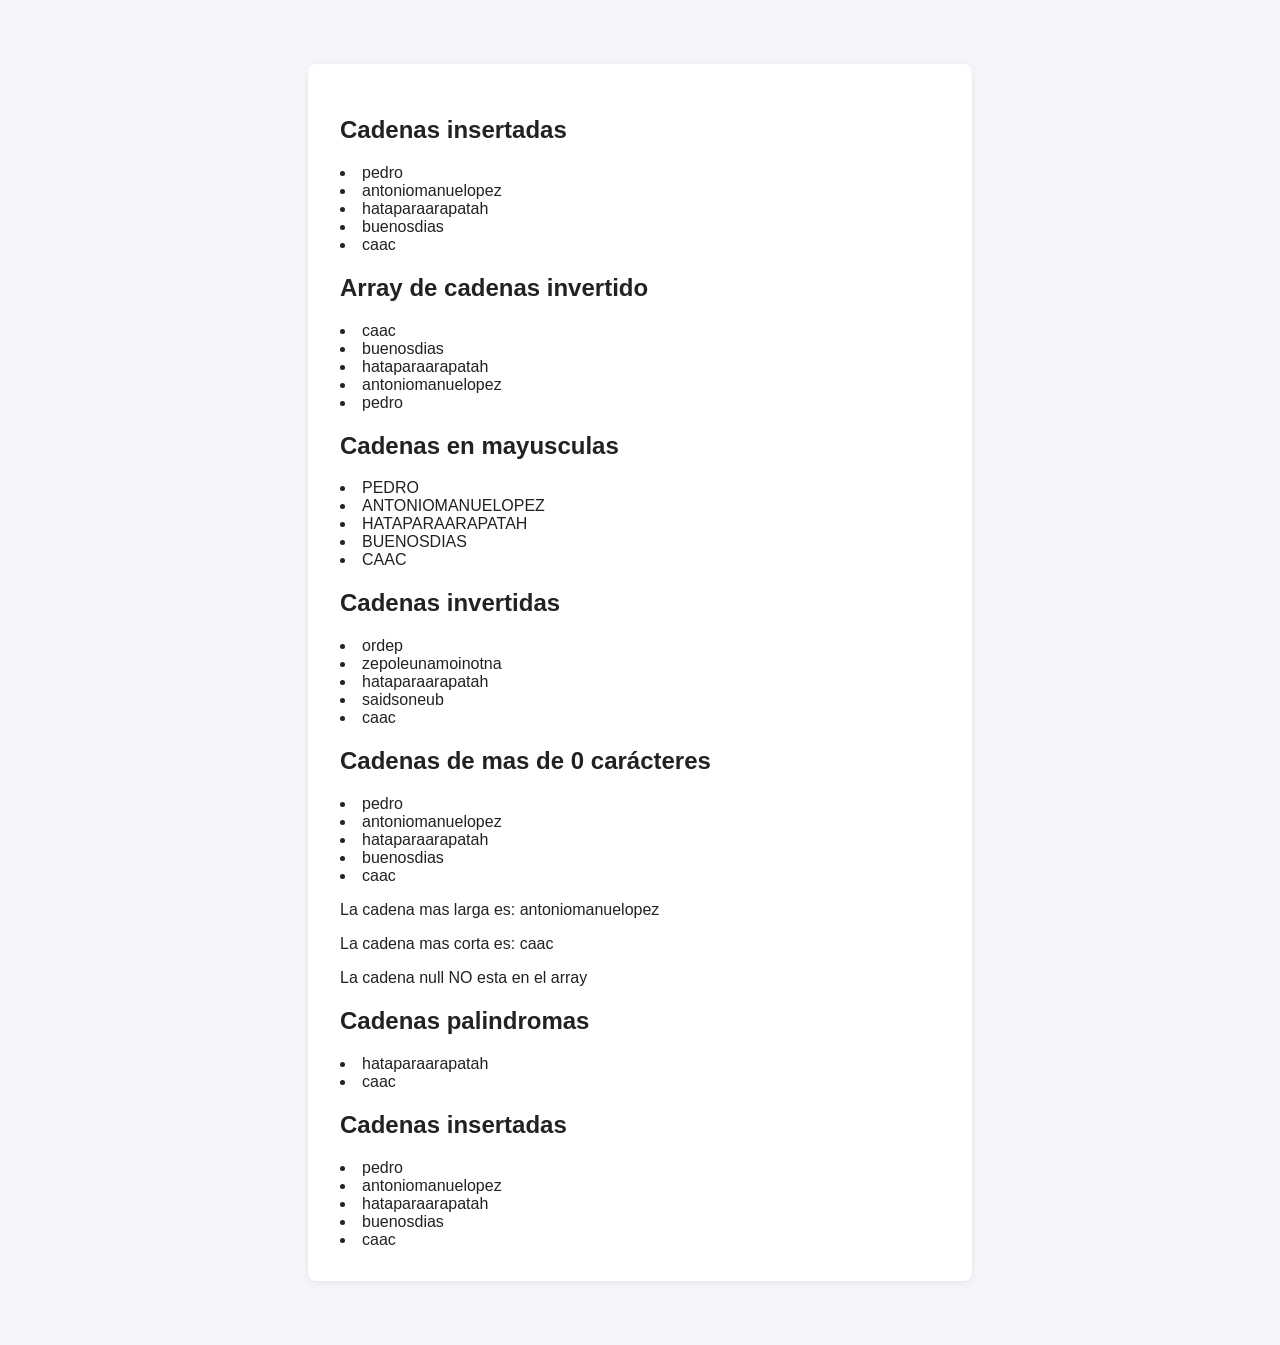
<file: Ejercicios/AE1/index.html>
<!DOCTYPE html>
<html lang="es">
<head>
    <meta charset="UTF-8">
    <meta name="viewport" content="width=device-width, initial-scale=1.0">
    <title>Ejercicio 1</title>    
</head>
    <link rel="stylesheet" href="estilo-ejercicios.css">
</head>
<body>
    <div id="ejercicio-contenedor">
    </div>
    
    <script src="app.js"></script>
</body>
</html>
</file>
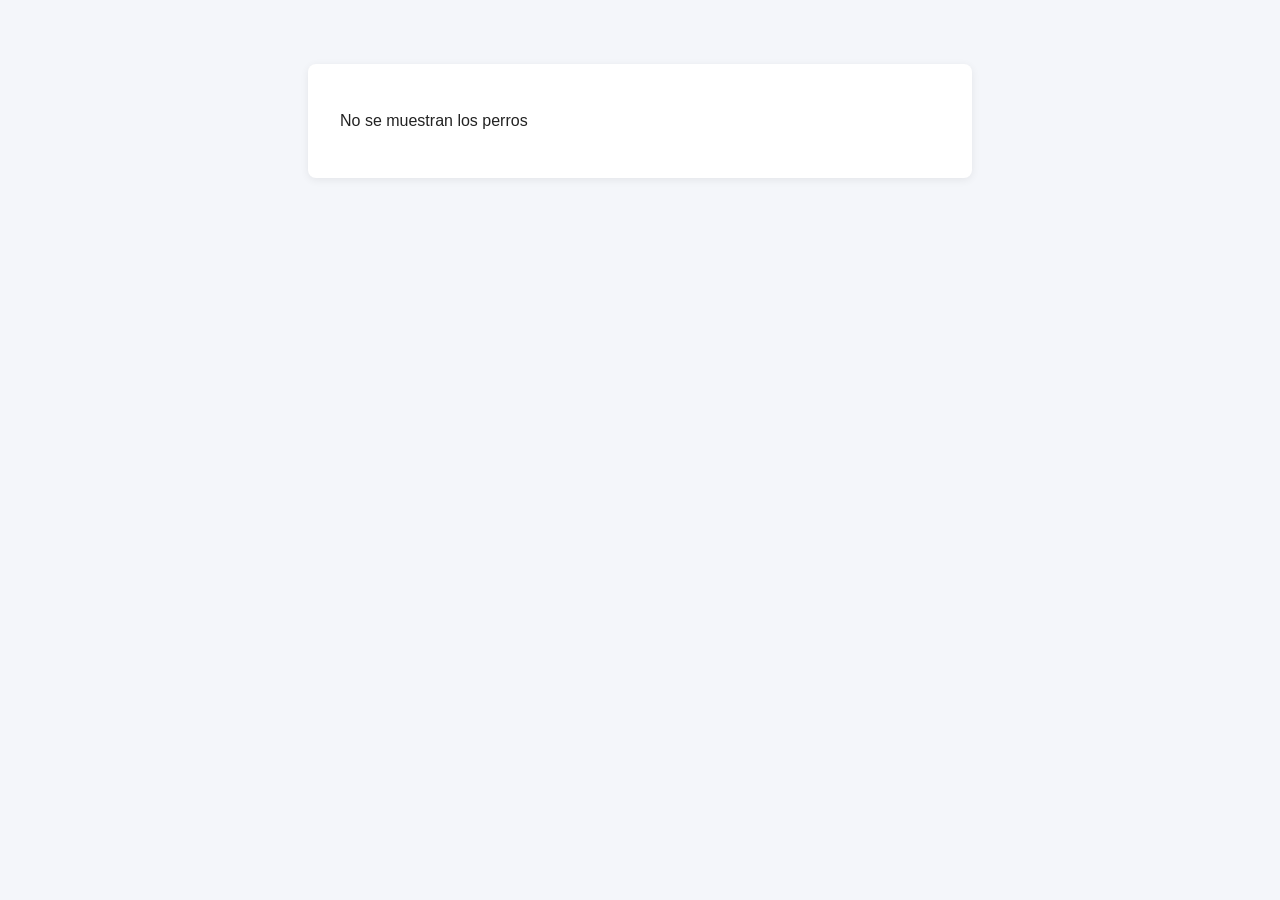
<file: Sesiones de clase/Clase 02/index.html>
<!DOCTYPE html>
<html lang="es">
<head>
    <meta charset="UTF-8">
    <meta name="viewport" content="width=device-width, initial-scale=1.0">
    <title>Ejercicio 1</title>    
</head>
    <link rel="stylesheet" href="estilo-ejercicios.css">
</head>
<body>
    <div id="ejercicio-contenedor">
    
    </div>
    <script src="app.js"></script>
</body>
</html>
</file>
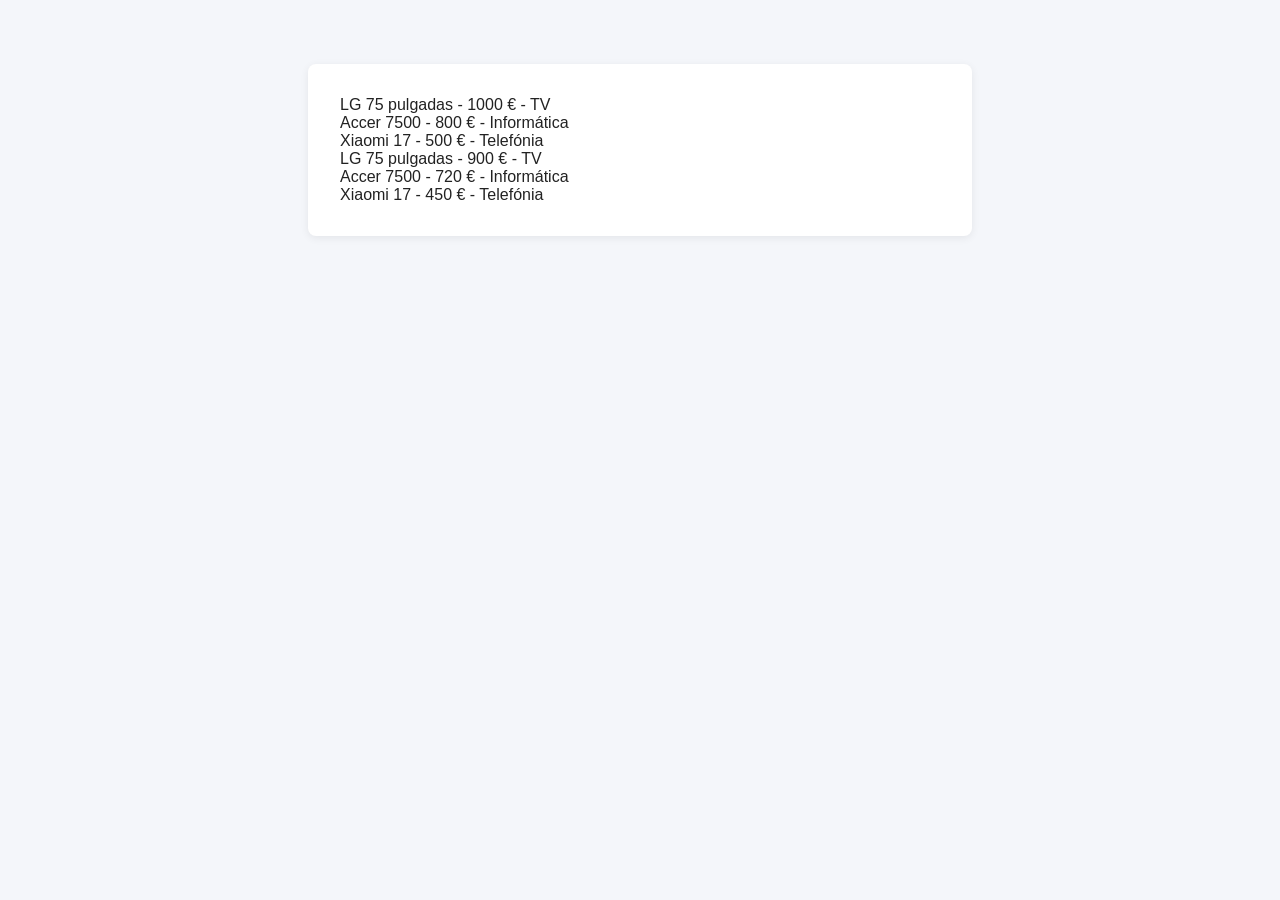
<file: Sesiones de clase/Clase 05/index.html>
<!DOCTYPE html>
<html lang="es">
<head>
    <meta charset="UTF-8">
    <meta name="viewport" content="width=device-width, initial-scale=1.0">
    <title>Ejercicio 1</title>    
</head>
    <link rel="stylesheet" href="estilo-ejercicios.css">
</head>
<body>
    <div id="ejercicio-contenedor">
    </div>
    <script type= "module" src="js/app.js"></script>
</body>
</html>
</file>
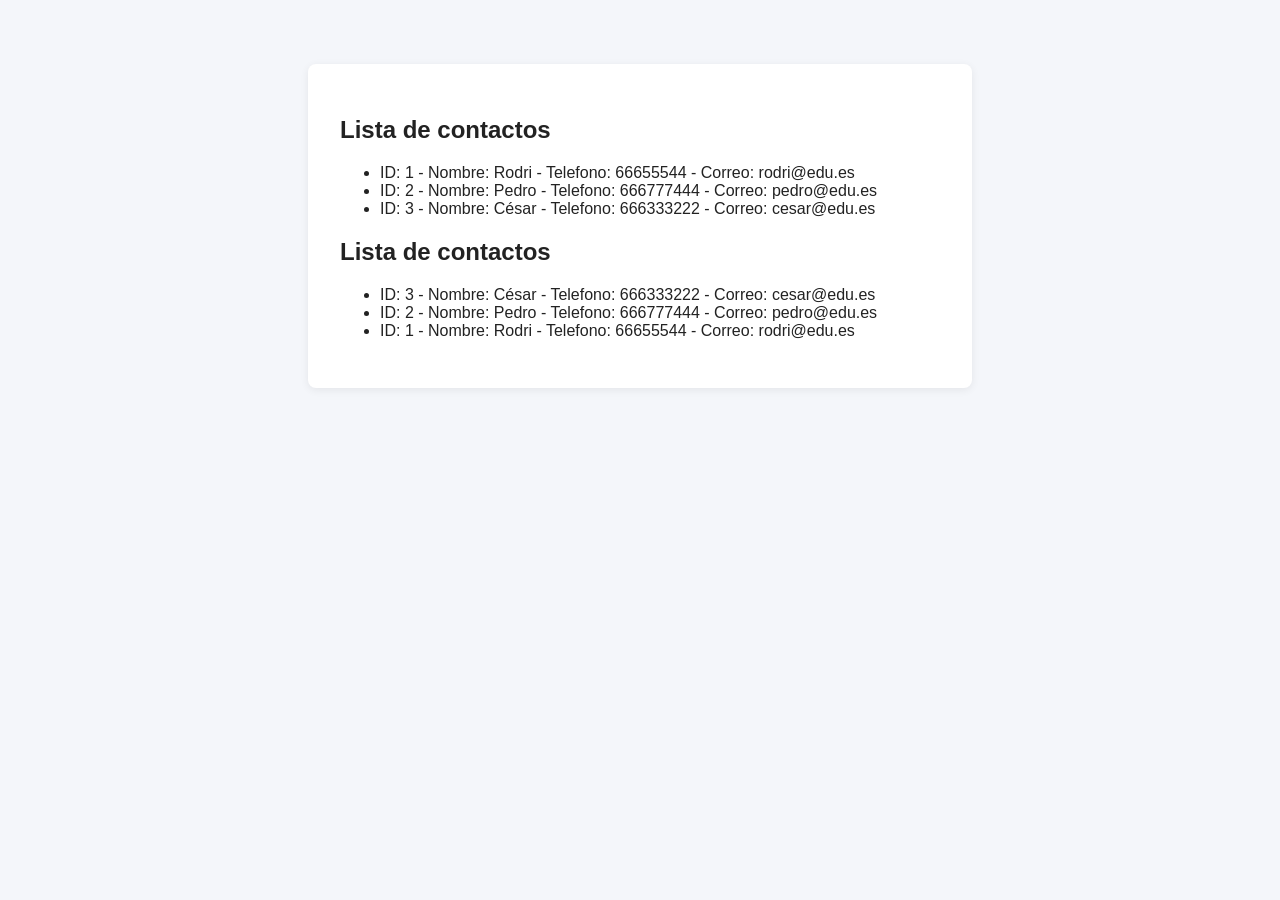
<file: Ejercicios/Ejercicios repaso II/Ej14-15/index.html>
<!DOCTYPE html>
<html lang="es">
    <head>
        <meta charset="UTF-8">
        <meta name="viewport" content="width=device-width, initial-scale=1.0">
        <title>Ejercicio 1</title>
        <link rel="stylesheet" href="estilo-ejercicios.css">
    </head>
    <body>
        <div id="ejercicio-contenedor">

        </div>
        <script src="app.js"></script>
    </body>
</html>
</file>
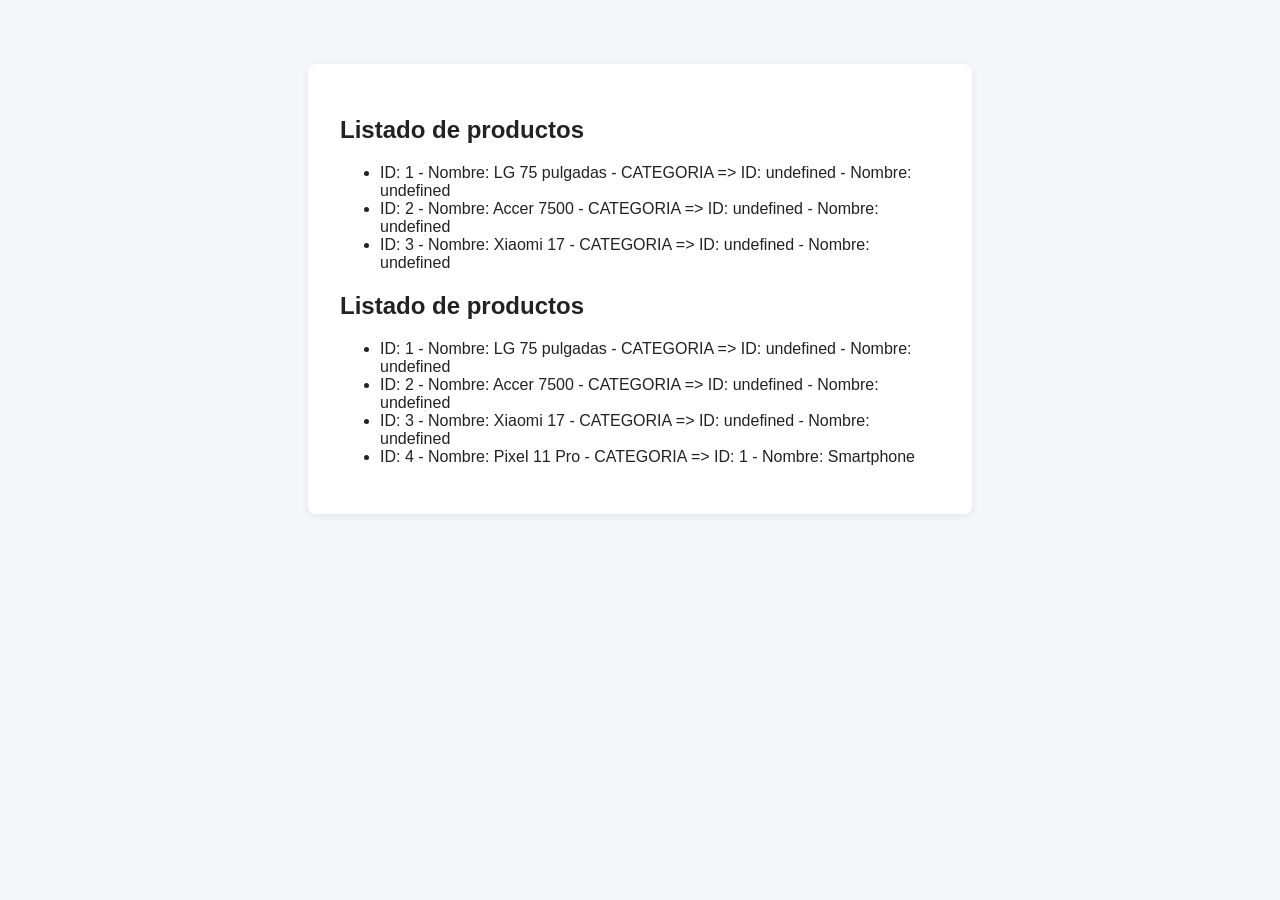
<file: Ejercicios/Ejercicios repaso II/Ejercicios Productos-categorias/index.html>
<!DOCTYPE html>
<html lang="es">
<head>
    <meta charset="UTF-8">
    <meta name="viewport" content="width=device-width, initial-scale=1.0">
    <title>Ejercicio 1</title>    
</head>
    <link rel="stylesheet" href="estilo-ejercicios.css">
</head>
<body>
    <div id="ejercicio-contenedor">
    </div>

    <script type="module" src="./js/app.js"></script>
</body>
</html>
</file>
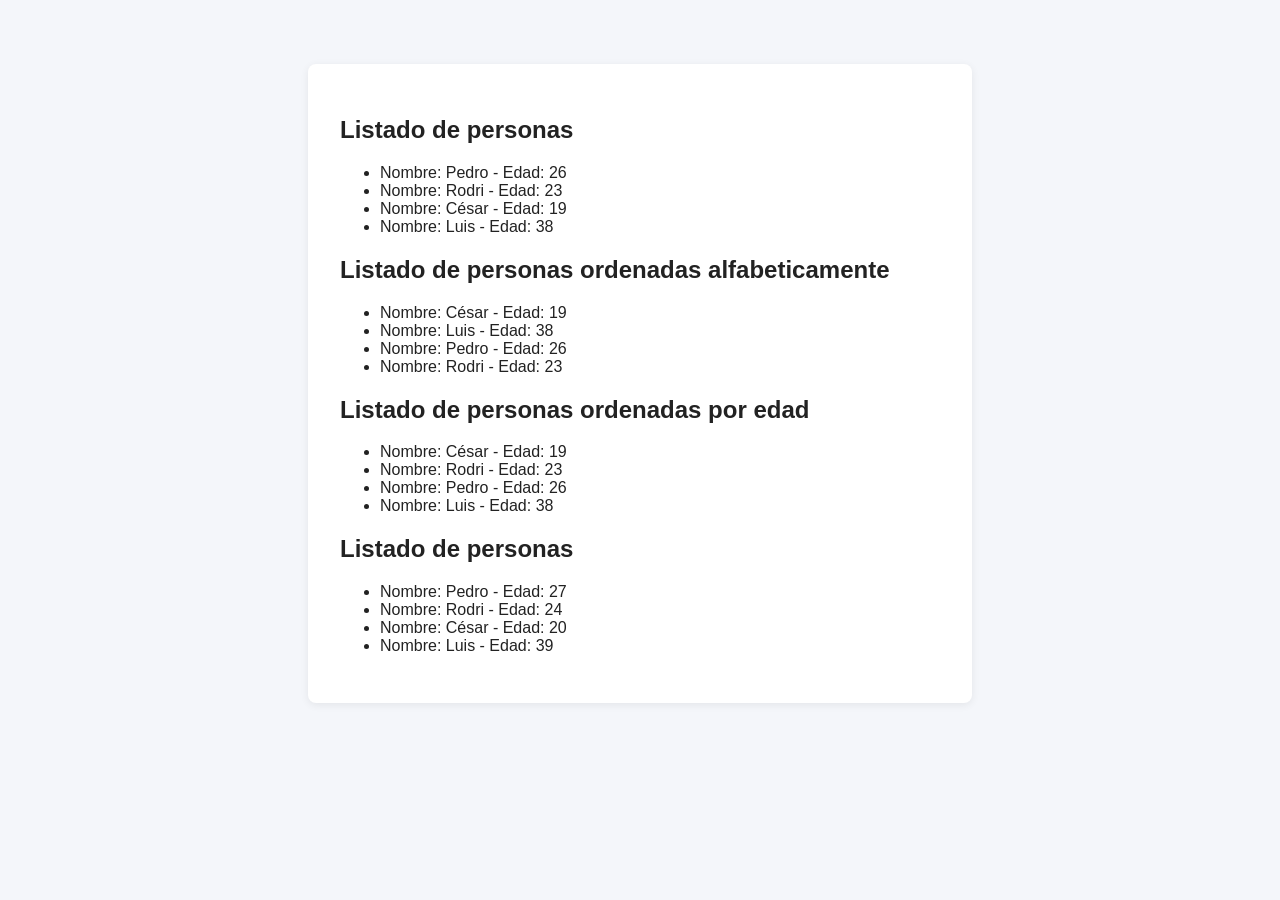
<file: Ejercicios/Ejercicios repaso II/EjerciciosPersona/index.html>
<!DOCTYPE html>
<html lang="es">
<head>
    <meta charset="UTF-8">
    <meta name="viewport" content="width=device-width, initial-scale=1.0">
    <title>Ejercicio 1</title>    
</head>
    <link rel="stylesheet" href="estilo-ejercicios.css">
</head>
<body>
    <div id="ejercicio-contenedor">
    </div>
    
    <script type="module" src="app.js"></script>
</body>
</html>
</file>
<file: Ejercicios/AE1/estilo-ejercicios.css>
body {
    font-family: 'Segoe UI', Arial, sans-serif;
    background: #f4f6fa;
    color: #222;
    margin: 0;
    padding: 2em;
}

button {
    background: #1976d2;
    color: #fff;
    border: none;
    padding: 0.7em 1.5em;
    border-radius: 5px;
    font-size: 1em;
    cursor: pointer;
    transition: background 0.2s;
    margin: 1em 0;
}

button:hover {
    background: #1565c0;
}

#ejercicio-contenedor {
    background: #fff;
    border-radius: 8px;
    box-shadow: 0 2px 8px rgba(0,0,0,0.07);
    padding: 2em;
    max-width: 600px;
    margin: 2em auto;
}
</file>
<file: Sesiones de clase/Clase 02/estilo-ejercicios.css>
body {
    font-family: 'Segoe UI', Arial, sans-serif;
    background: #f4f6fa;
    color: #222;
    margin: 0;
    padding: 2em;
}

button {
    background: #1976d2;
    color: #fff;
    border: none;
    padding: 0.7em 1.5em;
    border-radius: 5px;
    font-size: 1em;
    cursor: pointer;
    transition: background 0.2s;
    margin: 1em 0;
}

button:hover {
    background: #1565c0;
}

#ejercicio-contenedor {
    background: #fff;
    border-radius: 8px;
    box-shadow: 0 2px 8px rgba(0,0,0,0.07);
    padding: 2em;
    max-width: 600px;
    margin: 2em auto;
}
</file>
<file: Sesiones de clase/Clase 05/estilo-ejercicios.css>
body {
    font-family: 'Segoe UI', Arial, sans-serif;
    background: #f4f6fa;
    color: #222;
    margin: 0;
    padding: 2em;
}

button {
    background: #1976d2;
    color: #fff;
    border: none;
    padding: 0.7em 1.5em;
    border-radius: 5px;
    font-size: 1em;
    cursor: pointer;
    transition: background 0.2s;
    margin: 1em 0;
}

button:hover {
    background: #1565c0;
}

#ejercicio-contenedor {
    background: #fff;
    border-radius: 8px;
    box-shadow: 0 2px 8px rgba(0,0,0,0.07);
    padding: 2em;
    max-width: 600px;
    margin: 2em auto;
}
</file>
<file: Ejercicios/Ejercicios repaso II/Ej14-15/estilo-ejercicios.css>
body {
    font-family: 'Segoe UI', Arial, sans-serif;
    background: #f4f6fa;
    color: #222;
    margin: 0;
    padding: 2em;
}

button {
    background: #1976d2;
    color: #fff;
    border: none;
    padding: 0.7em 1.5em;
    border-radius: 5px;
    font-size: 1em;
    cursor: pointer;
    transition: background 0.2s;
    margin: 1em 0;
}

button:hover {
    background: #1565c0;
}

#ejercicio-contenedor {
    background: #fff;
    border-radius: 8px;
    box-shadow: 0 2px 8px rgba(0,0,0,0.07);
    padding: 2em;
    max-width: 600px;
    margin: 2em auto;
}
</file>
<file: Ejercicios/Ejercicios repaso II/Ejercicios Productos-categorias/estilo-ejercicios.css>
body {
    font-family: 'Segoe UI', Arial, sans-serif;
    background: #f4f6fa;
    color: #222;
    margin: 0;
    padding: 2em;
}

button {
    background: #1976d2;
    color: #fff;
    border: none;
    padding: 0.7em 1.5em;
    border-radius: 5px;
    font-size: 1em;
    cursor: pointer;
    transition: background 0.2s;
    margin: 1em 0;
}

button:hover {
    background: #1565c0;
}

#ejercicio-contenedor {
    background: #fff;
    border-radius: 8px;
    box-shadow: 0 2px 8px rgba(0,0,0,0.07);
    padding: 2em;
    max-width: 600px;
    margin: 2em auto;
}
</file>
<file: Ejercicios/Ejercicios repaso II/EjerciciosPersona/estilo-ejercicios.css>
body {
    font-family: 'Segoe UI', Arial, sans-serif;
    background: #f4f6fa;
    color: #222;
    margin: 0;
    padding: 2em;
}

button {
    background: #1976d2;
    color: #fff;
    border: none;
    padding: 0.7em 1.5em;
    border-radius: 5px;
    font-size: 1em;
    cursor: pointer;
    transition: background 0.2s;
    margin: 1em 0;
}

button:hover {
    background: #1565c0;
}

#ejercicio-contenedor {
    background: #fff;
    border-radius: 8px;
    box-shadow: 0 2px 8px rgba(0,0,0,0.07);
    padding: 2em;
    max-width: 600px;
    margin: 2em auto;
}
</file>
